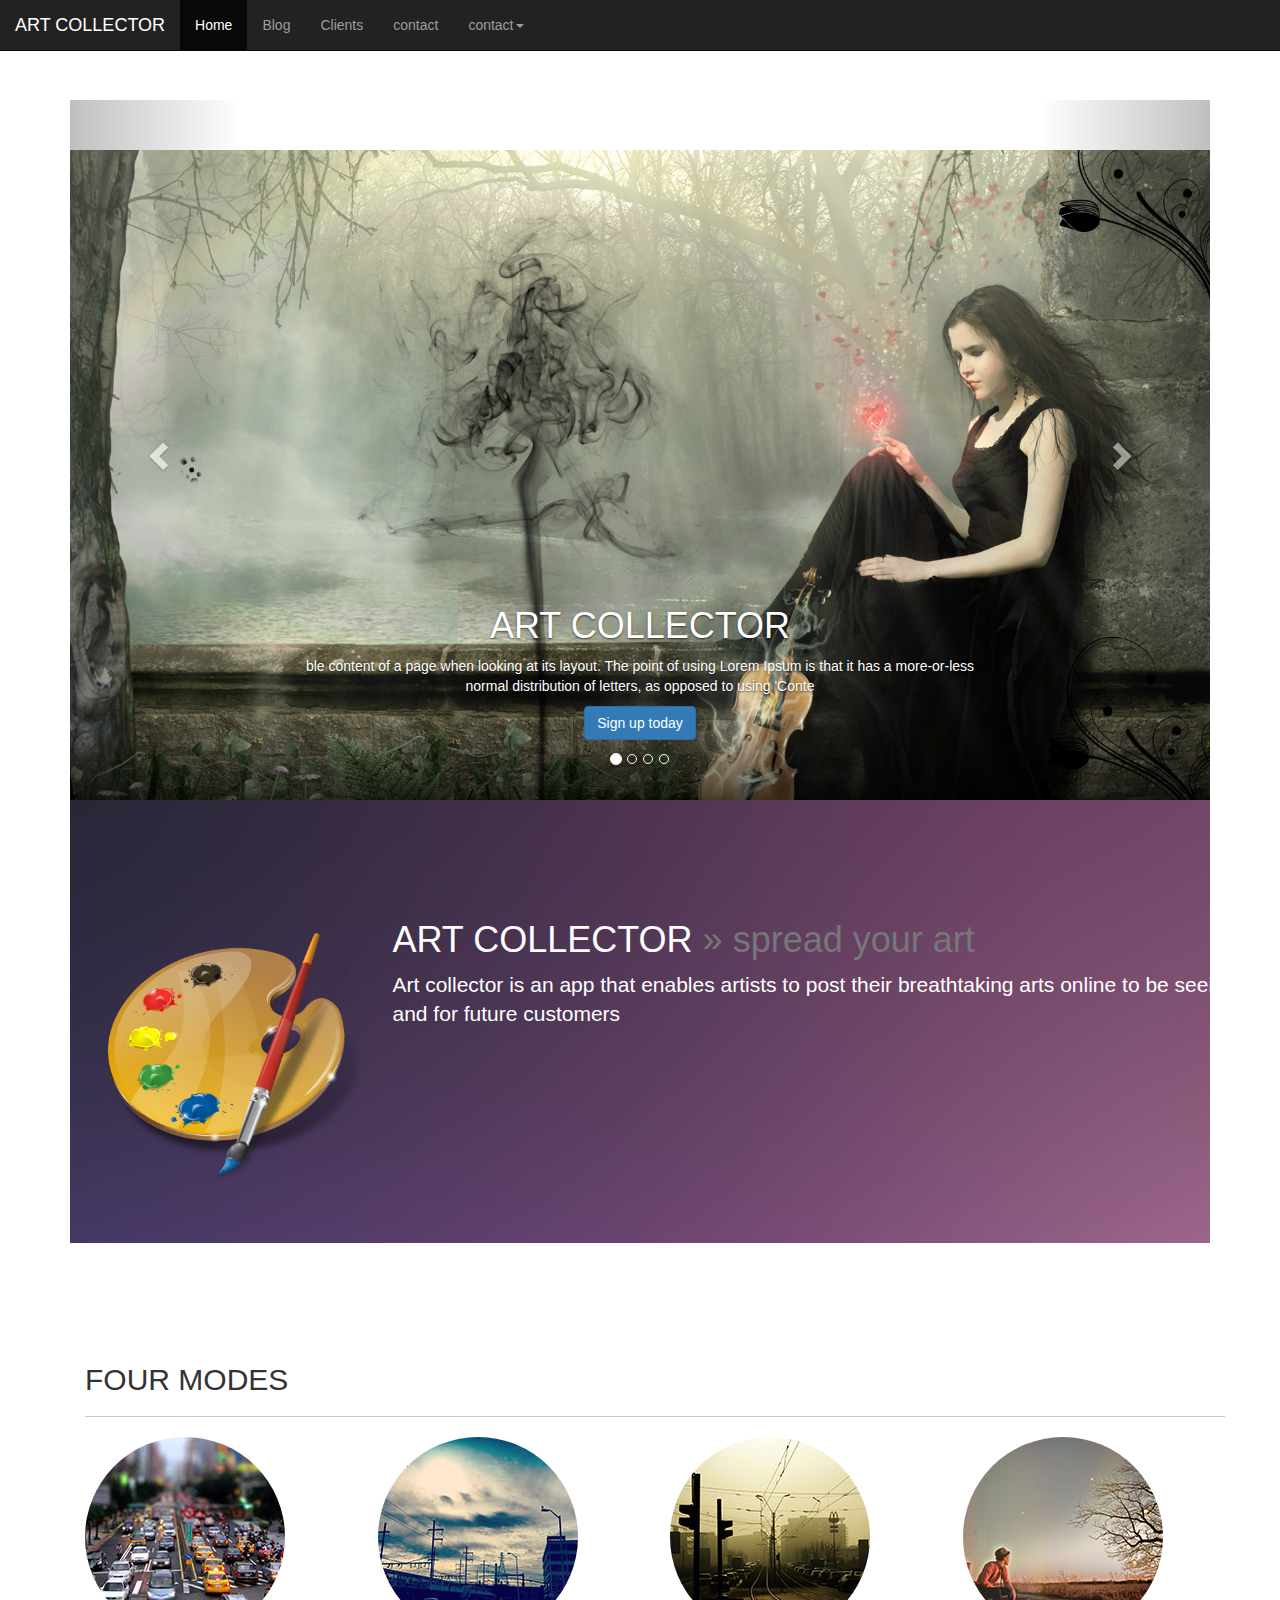
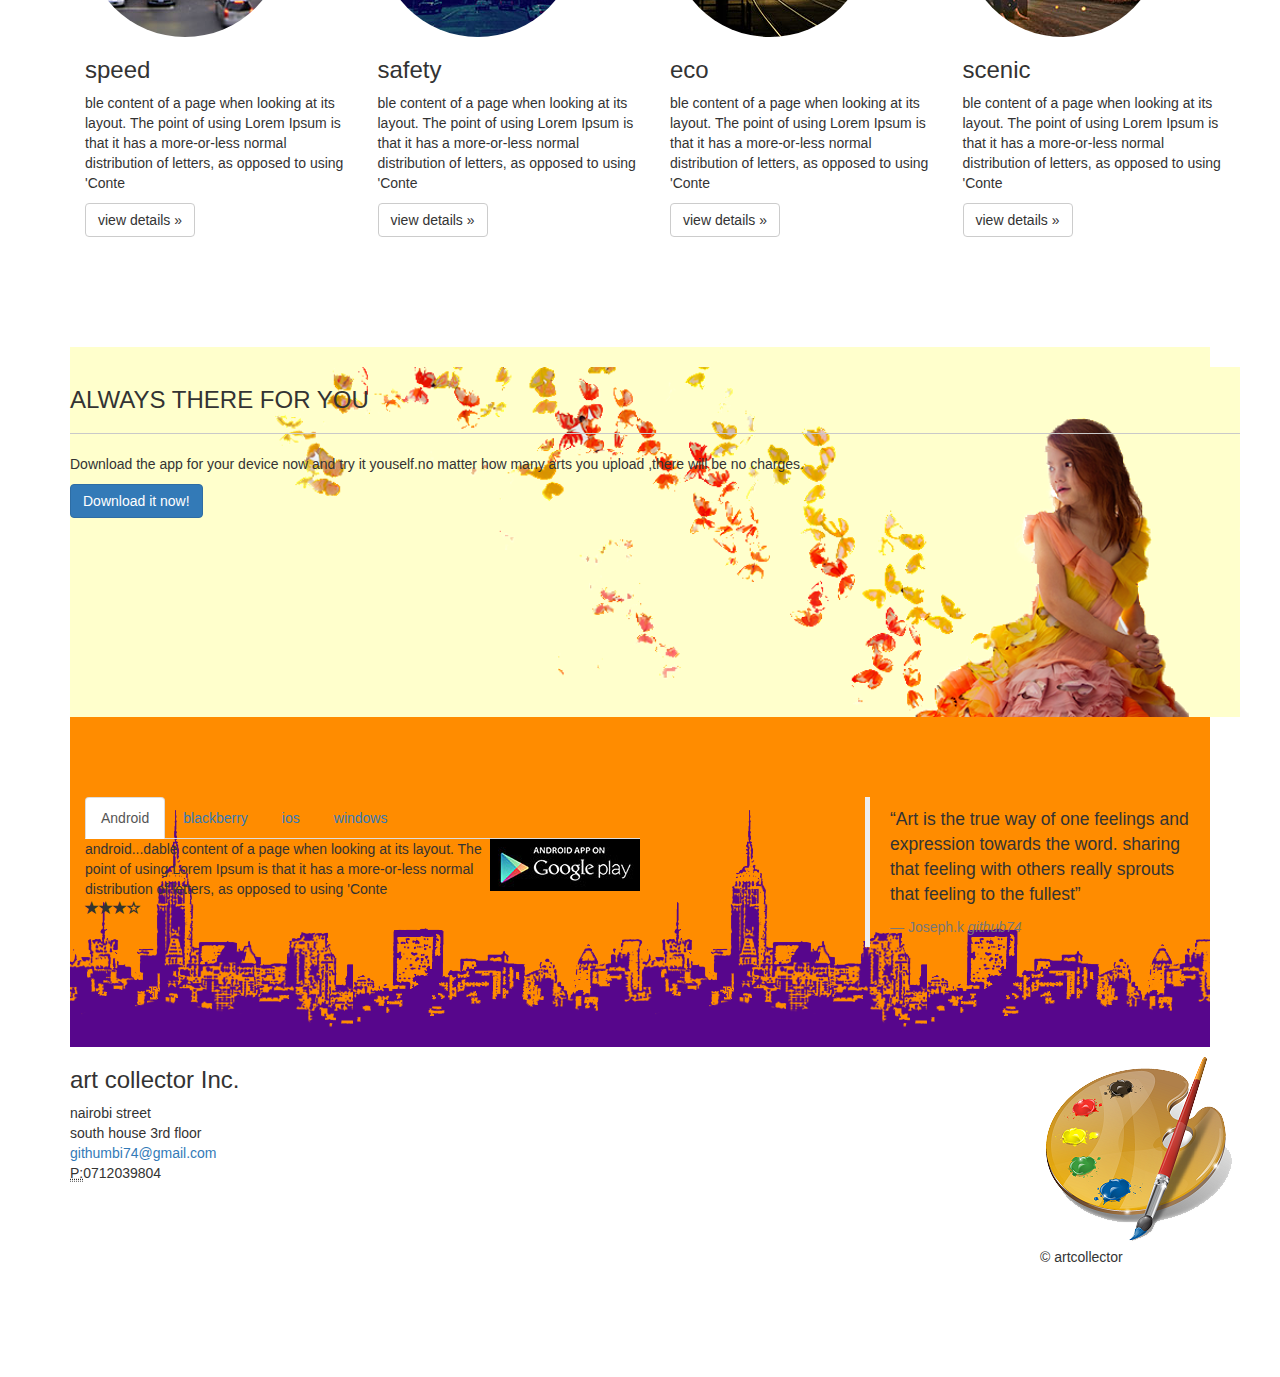
<file: art_web/index.html>
<!DOCTYPE html>
<html lang="en">
  <head>
    <meta charset="utf-8">
    <meta http-equiv="X-UA-Compatible" content="IE=edge">
    <meta name="viewport" content="width=device-width, initial-scale=1">
    <!-- The above 3 meta tags *must* come first in the head; any other head content must come *after* these tags -->
    <title>Bootstrap 101 Template</title>

    <!-- Bootstrap -->
    <link href="https://fonts.googleapis.com/css?family=Lato:300,400" rel="stylesheet">


    <link href="css/bootstrap.min.css" rel="stylesheet">
    <link rel="stylesheet" type="text/css" href="css.css">

    <!-- HTML5 shim and Respond.js for IE8 support of HTML5 elements and media queries -->
    <!-- WA RNING: Respond.js doesn't work if you view the page via file:// -->
    <!--[if lt IE 9]>
      <script src="https://oss.maxcdn.com/html5shiv/3.7.3/html5shiv.min.js"></script>
      <script src="https://oss.maxcdn.com/respond/1.4.2/respond.min.js"></script>
    <![endif]-->
    
  </head>
  <body>
  <div class="container padded">
    <nav class="navbar navbar-inverse navbar-fixed-top" role="navigation">
      <div class="navbar-header">
      <button type="button" class="navbar-toggle" data-toggle="collapse" data-target=".navbar-collapse">
        
        <span class="sr-only">Toggle navigation</span>
        <span class="icon-bar"></span>
        <span class="icon-bar"></span>
        <span class="icon-bar"></span>
      </button>
        <a class="navbar-brand" href="index.html">ART COLLECTOR</a>

      </div>
      <div class="navbar-collapse collapse">
        <ul class="nav navbar-nav">
          <li class="active"><a href="index.html">Home</a></li>
          <li><a href="blog.html">Blog</a></li>
          <li><a href="clients.html">Clients</a></li>
          <li><a href="contact.html">contact</a></li>
          <li class="dropdown">
            <a href="#" class="dropdown-toggle" data-toggle="dropdown">contact<b class="caret"></b> </a>
            <ul class="dropdown-menu">
               <li><a href="www.facebook.com">facebook</a></li>
               <li><a href="www.twitter.com">twitter</a></li>
               <li><a href="www.linkedin.com">linkedin</a></li>
               <li><a href="wwww.skype.com">skype</a></li>
              
            </ul>
          </li>
        </ul>
      </div>
    </nav>
    
    <!--end of navigation-->
      
      <div id="myCarousel" class="carousel slide">
      <ol class="carousel-indicators">
        <li data-target="#myCarousel" data-slide-to="0" class="active"></li>
        <li data-target="#myCarousel" data-slide-to="1"></li>
        <li data-target="#myCarousel" data-slide-to="2"></li>
        <li data-target="#myCarousel" data-slide-to="3"></li>
      </ol>
        <div class="carousel-inner">
          <div class="item active">
            <img class="imagi" src="img/slide1.png">
            <div class="container active">
              <div class="carousel-caption">
                <h1>ART COLLECTOR</h1>
                <P>ble content of a page when looking at its layout. The point of using Lorem Ipsum is that it has a more-or-less normal distribution of letters, as opposed to using 'Conte </P>
                <p><a href="#" class="btn btn-primary btn-large">Sign up today</a></p>
              </div>
            </div>
          </div>
          <div class="item">
            <img class="imagi" src="img/slide2.0.png">
            <div class="container active">
              <div class="carousel-caption">
                <h1>ALL YOUR ART COVERD UP</h1>
                <P>ble content of a page when looking at its layout. The point of using Lorem Ipsum is that it has a more-or-less normal distribution of letters, as opposed to using 'Conte </P>
                <p><a href="#" class="btn btn-primary btn-large">Sign up today</a></p>
              </div>
            </div>
          </div>
          <div class="item">
            <img class="imagi" src="img/slide3.png">
            <div class="container active">
              <div class="carousel-caption">
                <h1>BEST OF ALL..FREE!!!</h1>
                <P>ble content of a page when looking at its layout. The point of using Lorem Ipsum is that it has a more-or-less normal distribution of letters, as opposed to using 'Conte </P>
                <p><a href="#" class="btn btn-primary btn-large">Sign up today</a></p>
              </div>
            </div>
          </div>

          <div class="item">
            <img class="imagi" src="img/slide4.png">
            <div class="container active">
              <div class="carousel-caption">
                <h1>ANYWHERE YOU ARE, WE GOT YOU COVERED.</h1>
                <P>ble content of a page when looking at its layout. The point of using Lorem Ipsum is that it has a more-or-less normal distribution of letters, as opposed to using 'Conte </P>
                <p><a href="#" class="btn btn-primary btn-large">Sign up today</a></p>
              </div>
            </div>
          </div>
        </div>
        <a class="left carousel-control" href="#myCarousel" data-slide="prev"><span class="glyphicon glyphicon-chevron-left"></span></a>
      <a class="right carousel-control" href="#myCarousel" data-slide="next"><span class="glyphicon glyphicon-chevron-right"></span></a>
      </div>

    
    <!-- End carousel -->

    <div class="intro-block">
      <div class="container">
        <div class="row">
          <div class="col-xs-3">
            <img class="img-responsive tpad" src="img/4.png">
          </div>
          <div class="col-xs-9">
            <h1>ART COLLECTOR <span class="text-muted">&raquo; spread your art</span></h1>
            <p class="lead">Art collector is an app that enables artists to post their breathtaking arts online to be seeing and for future customers</p>
          </div>
        </div>
      </div>
    </div>

    <!--end intro Text-->

    <div class="container padded">
      <div class="row">
        <div class="col-lg-12"><h2>FOUR MODES</h2><hr></div>
      </div>
      <div class="row">
        <div class="col-sm-6 col-md-3">
          <img class="img-circle img-responsive" src="img/speed.jpg">
          <h3>speed</h3>
          <p>ble content of a page when looking at its layout. The point of using Lorem Ipsum is that it has a more-or-less normal distribution of letters, as opposed to using 'Conte</p>
          <p><a class="btn btn-default" href="#">view details &raquo;</a></p>
        </div>

        <div class="col-sm-6 col-md-3">
          <img class="img-circle img-responsive" src="img/safety.jpg">
          <h3>safety</h3>
          <p>ble content of a page when looking at its layout. The point of using Lorem Ipsum is that it has a more-or-less normal distribution of letters, as opposed to using 'Conte</p>
          <p><a class="btn btn-default" href="#">view details &raquo;</a></p>
        </div>
           
        <div class="clearfix hidden-md hidden-lg"></div>
        <div class="col-sm-6 col-md-3">
          <img class="img-circle img-responsive" src="img/eco.jpg">
          <h3>eco</h3>
          <p>ble content of a page when looking at its layout. The point of using Lorem Ipsum is that it has a more-or-less normal distribution of letters, as opposed to using 'Conte</p>
          <p><a class="btn btn-default" href="#">view details &raquo;</a></p>
        </div>

        <div class="col-sm-6 col-md-3">
          <img class="img-circle img-responsive" src="img/scenic.jpg">
          <h3>scenic</h3>
          <p>ble content of a page when looking at its layout. The point of using Lorem Ipsum is that it has a more-or-less normal distribution of letters, as opposed to using 'Conte</p>
          <p><a class="btn btn-default" href="#">view details &raquo;</a></p>
        </div>
      </div>
    </div>
        
    <!--End of page content-->

    <div class="market"  >
      <div  class="container"  >
        <div class="row">
          <div class="girl" class="col-sm-12" >
          <h3 class="tpad">ALWAYS THERE FOR YOU</h3><hr>
          <p>Download the app for your device now and try it youself.no matter how many arts you upload ,there will be no charges.</p>
          <p><a class="btn btn-large btn-primary" href="#">Download it now!</a></p>
          </div>
        </div>
      </div>
    </div>
<!--end of marketting section-->

<div class="info">
 <div class="container">
   <div class="row">
     <div class="col-sm-6 tabbable">
       <!--tabs goes here --> 
       <ul id="myTab" class="nav nav-tabs">
         <li class="active"><a href="#android" data-toggle="tab">Android</a></li>
         <li ><a href="#bib" data-toggle="tab">blackberry</a></li>
         <li ><a href="#ios" data-toggle="tab">ios</a></li>
         <li ><a href="#win" data-toggle="tab">windows</a></li>
       </ul>
       <div class="tab-content">
         <div class="tab-pane fade in active" id="android"><p><img src="img/12.jpg" alt="google" class="pull-right">android...dable content of a page when looking at its layout. The point of using Lorem Ipsum is that it has a more-or-less normal distribution of letters, as opposed to using 'Conte <br><span class="glyphicon glyphicon-star"></span><span class="glyphicon glyphicon-star"></span><span class="glyphicon glyphicon-star"></span><span class="glyphicon glyphicon-star-empty"></span></p></div>
         <div class="tab-pane fade in " id="bib"><p><img src="img/9.jpg" alt="blackberry" class="pull-right">blackberry,dable content of a page when looking at its layout. The point of using Lorem Ipsum is that it has a more-or-less normal distribution of letters, as opposed to using 'Conte <br><span class="glyphicon glyphicon-star"></span><span class="glyphicon glyphicon-star"></span><span class="glyphicon glyphicon-star"></span><span class="glyphicon glyphicon-star-empty"></span></p></div>
       <div class="tab-pane fade in " id="ios"><p><img src="img/11.jpg" alt="ios" class="pull-right">iosdable content of a page when looking at its layout. The point of using Lorem Ipsum is that it has a more-or-less normal distribution of letters, as opposed to using 'Conte <br><span class="glyphicon glyphicon-star"></span><span class="glyphicon glyphicon-star"></span><span class="glyphicon glyphicon-star"></span><span class="glyphicon glyphicon-star-empty"></span></p></div>
       <div class="tab-pane fade in " id="win"><p><img src="img/10.jpg" alt="windows" class="pull-right">windowsdable content of a page when looking at its layout. The point of using Lorem Ipsum is that it has a more-or-less normal distribution of letters, as opposed to using 'Conte <br><span class="glyphicon glyphicon-star"></span><span class="glyphicon glyphicon-star"></span><span class="glyphicon glyphicon-star"></span><span class="glyphicon glyphicon-star-empty"></span></p></div>
       </div>
       </div>
       
     <div class="col-sm-4 col-sm-offset-2">
       <!--quote goes here -->
       <blockquote >
         <p>&ldquo;Art is the true way of one feelings and expression towards the word. sharing that feeling with others really sprouts that feeling to the fullest&rdquo;</p>
         <small>Joseph.k <cite title="source title">github74</cite></small>
       </blockquote>
       
     </div>
   </div>
 </div>
 </div>

 <!--info panel end-->
    <div class="ftr">
      <div class="container">
        <div class="row">
          <footer >
            <div class="pull-left ft-space">
              <address>
                <h3>art collector Inc.</h3>
                nairobi street<br>
                south house 3rd floor<br>
                <a href="mailto: githumbi74@gmail.com">githumbi74@gmail.com</a><br>
                <abbr title="Phone">P:</abbr>0712039804 
              </address>
            </div>
            <div class="pull-right ft_space">
            <img class="img-responsive" src="img/42.png" >
            <p>&copy; artcollector</p>
              
            </div>
          </footer>
        </div>
      </div>
    </div>   
    <!-- jQuery (necessary for Bootstrap's JavaScript plugins) -->
    <script src="https://ajax.googleapis.com/ajax/libs/jquery/1.12.4/jquery.min.js"></script>
    <!-- Include all compiled plugins (below), or include individual files as needed -->
    <script src="js/bootstrap.min.js"></script>
    <script >
      $('.carousel').carousel({
        interval: 4000
      });
    </script>
  </body>
  </div>
</html>
</file>
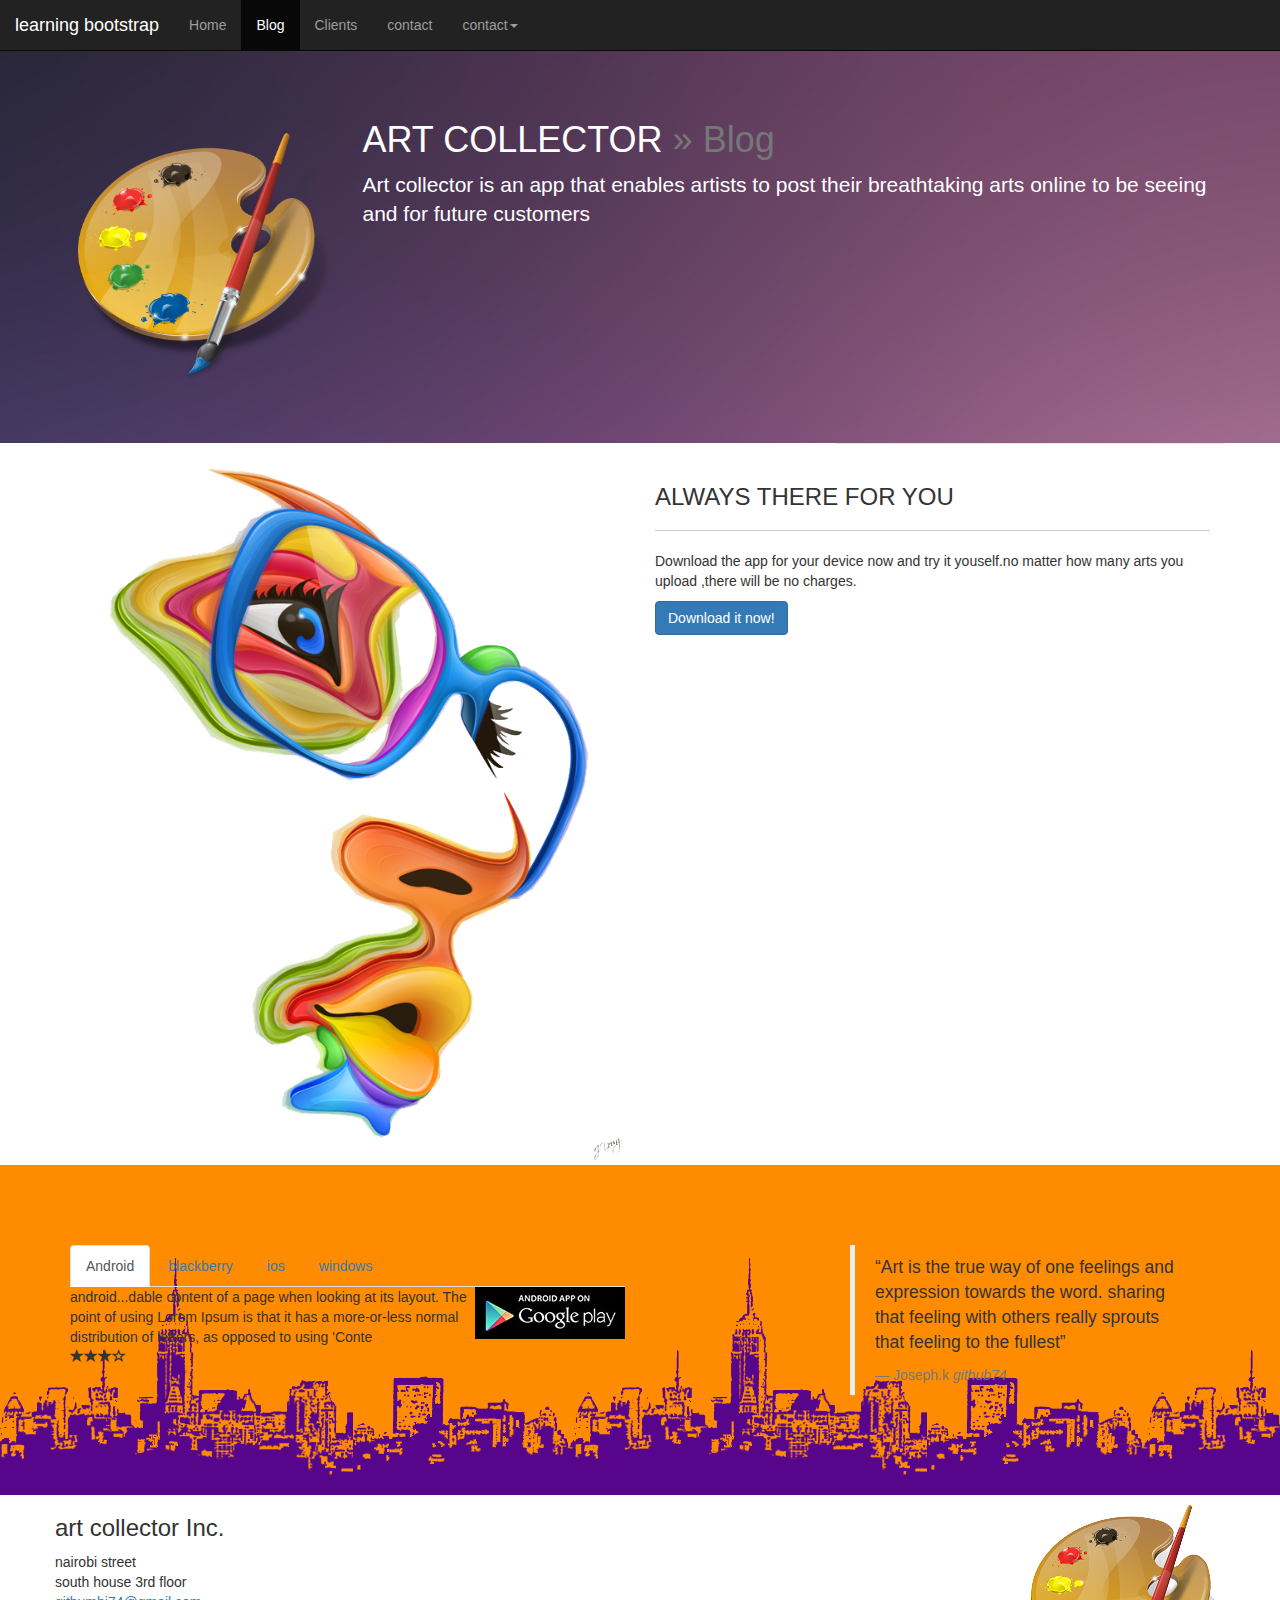
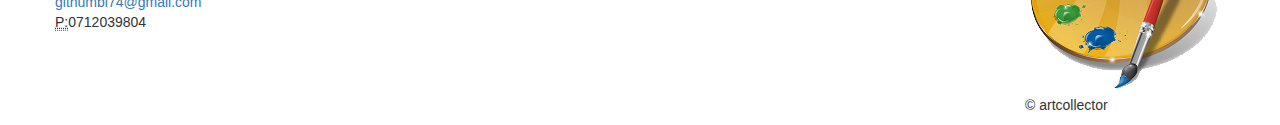
<file: art_web/blog.html>
<!DOCTYPE html>
<html lang="en">
  <head>
    <meta charset="utf-8">
    <meta http-equiv="X-UA-Compatible" content="IE=edge">
    <meta name="viewport" content="width=device-width, initial-scale=1">
    <!-- The above 3 meta tags *must* come first in the head; any other head content must come *after* these tags -->
    <title>Bootstrap 101 Template</title>

    <!-- Bootstrap -->
    <link href="css/bootstrap.min.css" rel="stylesheet">
    <link rel="stylesheet" type="text/css" href="css.css">

    <!-- HTML5 shim and Respond.js for IE8 support of HTML5 elements and media queries -->
    <!-- WARNING: Respond.js doesn't work if you view the page via file:// -->
    <!--[if lt IE 9]>
      <script src="https://oss.maxcdn.com/html5shiv/3.7.3/html5shiv.min.js"></script>
      <script src="https://oss.maxcdn.com/respond/1.4.2/respond.min.js"></script>
    <![endif]-->
    
  </head>
  <body>
    <nav class="navbar navbar-inverse navbar-fixed-top" role="navigation">
      <div class="navbar-header">
      <button type="button" class="navbar-toggle" data-toggle="collapse" data-target=".navbar-collapse">
        
        <span class="sr-only">Toggle navigation</span>
        <span class="icon-bar"></span>
        <span class="icon-bar"></span>
        <span class="icon-bar"></span>
      </button>
        <a class="navbar-brand" href="index.html">learning bootstrap</a>

      </div>
      <div class="navbar-collapse collapse">
        <ul class="nav navbar-nav">
          <li ><a href="index.html">Home</a></li>
          <li class="active"><a href="blog.html">Blog</a></li>
          <li><a href="clients.html">Clients</a></li>
          <li><a href="contact.html">contact</a></li>
          <li class="dropdown">
            <a href="#" class="dropdown-toggle" data-toggle="dropdown">contact<b class="caret"></b> </a>
            <ul class="dropdown-menu">
               <li><a href="www.facebook.com">facebook</a></li>
               <li><a href="www.twitter.com">twitter</a></li>
               <li><a href="www.linkedin.com">linkedin</a></li>
               <li><a href="wwww.skype.com">skype</a></li>
              
            </ul>
          </li>
        </ul>
      </div>
    </nav>
    
    <!--end of navigation-->

    <div class="intro-block">
      <div class="container">
        <div class="row">
          <div class="col-xs-3">
            <img class="img-responsive tpad" src="img/4.png">
          </div>
          <div class="col-xs-9">
            <h1>ART COLLECTOR <span class="text-muted">&raquo; Blog</span></h1>
            <p class="lead">Art collector is an app that enables artists to post their breathtaking arts online to be seeing and for future customers</p>
          </div>
        </div>
      </div>
    </div>

    <!--end intro Text-->
    <div class="container">
      <div class="row">
        <div class="col-sm-8 blog">
          
        </div>
        <div class="col-sm-4 sidebar"></div>
      </div>
    </div>
    <!--End of page content-->

    <div class="marketing">
      <div class="container">
        <div class="row">
          <div class="col-sm-6">
          <img class="img-responsive" src="img/3.png">
          </div>
          <div class="col-sm-6">
          <h3 class="tpad">ALWAYS THERE FOR YOU</h3><hr>
          <p>Download the app for your device now and try it youself.no matter how many arts you upload ,there will be no charges.</p>
          <p><a class="btn btn-large btn-primary" href="#">Download it now!</a></p>
          </div>
        </div>
      </div>
    </div>
<!--end of marketting section-->

<div class="info">
 <div class="container">
   <div class="row">
     <div class="col-sm-6 tabbable">
       <!--tabs goes here --> 
       <ul id="myTab" class="nav nav-tabs">
         <li class="active"><a href="#android" data-toggle="tab">Android</a></li>
         <li ><a href="#bib" data-toggle="tab">blackberry</a></li>
         <li ><a href="#ios" data-toggle="tab">ios</a></li>
         <li ><a href="#win" data-toggle="tab">windows</a></li>
       </ul>
       <div class="tab-content">
         <div class="tab-pane fade in active" id="android"><p><img src="img/12.jpg" alt="google" class="pull-right">android...dable content of a page when looking at its layout. The point of using Lorem Ipsum is that it has a more-or-less normal distribution of letters, as opposed to using 'Conte <br><span class="glyphicon glyphicon-star"></span><span class="glyphicon glyphicon-star"></span><span class="glyphicon glyphicon-star"></span><span class="glyphicon glyphicon-star-empty"></span></p></div>
         <div class="tab-pane fade in " id="bib"><p><img src="img/9.jpg" alt="blackberry" class="pull-right">blackberry,dable content of a page when looking at its layout. The point of using Lorem Ipsum is that it has a more-or-less normal distribution of letters, as opposed to using 'Conte <br><span class="glyphicon glyphicon-star"></span><span class="glyphicon glyphicon-star"></span><span class="glyphicon glyphicon-star"></span><span class="glyphicon glyphicon-star-empty"></span></p></div>
       <div class="tab-pane fade in " id="ios"><p><img src="img/11.jpg" alt="ios" class="pull-right">iosdable content of a page when looking at its layout. The point of using Lorem Ipsum is that it has a more-or-less normal distribution of letters, as opposed to using 'Conte <br><span class="glyphicon glyphicon-star"></span><span class="glyphicon glyphicon-star"></span><span class="glyphicon glyphicon-star"></span><span class="glyphicon glyphicon-star-empty"></span></p></div>
       <div class="tab-pane fade in " id="win"><p><img src="img/10.jpg" alt="windows" class="pull-right">windowsdable content of a page when looking at its layout. The point of using Lorem Ipsum is that it has a more-or-less normal distribution of letters, as opposed to using 'Conte <br><span class="glyphicon glyphicon-star"></span><span class="glyphicon glyphicon-star"></span><span class="glyphicon glyphicon-star"></span><span class="glyphicon glyphicon-star-empty"></span></p></div>
       </div>
       </div>
       
     <div class="col-sm-4 col-sm-offset-2">
       <!--quote goes here -->
       <blockquote >
         <p>&ldquo;Art is the true way of one feelings and expression towards the word. sharing that feeling with others really sprouts that feeling to the fullest&rdquo;</p>
         <small>Joseph.k <cite title="source title">github74</cite></small>
       </blockquote>
       
     </div>
   </div>
 </div>
 </div>

 <!--info panel end-->
    <div class="ftr">
      <div class="container">
        <div class="row">
          <footer >
            <div class="pull-left ft-space">
              <address>
                <h3>art collector Inc.</h3>
                nairobi street<br>
                south house 3rd floor<br>
                <a href="mailto: githumbi74@gmail.com">githumbi74@gmail.com</a><br>
                <abbr title="Phone">P:</abbr>0712039804 
              </address>
            </div>
            <div class="pull-right ft_space">
            <img class="img-responsive" src="img/42.png" >
            <p>&copy; artcollector</p>
              
            </div>
          </footer>
        </div>
      </div>
    </div>   
    <!-- jQuery (necessary for Bootstrap's JavaScript plugins) -->
    <script src="https://ajax.googleapis.com/ajax/libs/jquery/1.12.4/jquery.min.js"></script>
    <!-- Include all compiled plugins (below), or include individual files as needed -->
    <script src="js/bootstrap.min.js"></script>
  </body>
</html>
</file>
<file: art_web/css.css>
/**.well{
	background-color: blue;
	font-size: 45px;
	
}

.container{
	background-color: green;**/


.imagi{
	width: 1500px;
	height: 1000px;

}
.carousel-caption{
	z-index: 10;
}
.carousel-inner > .item > img{
	position: absolute;
	top: 50px;
	left: 0;
	min-width: 100%
	height: auto;
}
.carousel-inner >  .item{
   height: 450px;

}



.intro-block{
	background: url(img/6.jpg) repeat;
	padding: 100px 15px 60px;
	color: #fff;
}

/**.girl-left{
	padding-left: 850px;
}**/

.padded{
	padding: 100px 15px;
}
.market{
	background-image: url(img/pale.png);
	background-repeat: repeat;
}
.girl{
	height: 350px;
	background-image: url(img/99.png) ;
    background-repeat: no-repeat;
    background-position: top;
    background-size: 100%;

}

}
.text-muted{
	color: #e9e6df;
	font-weight: 100;
}

.tpad{
	padding-top: 20px;
}
.marketting{
	background-color: #e9e6df;
}

hr{
	border-top: 1px solid #c9c9c9;
}

.info{
	background: #ff8c00 url(img/7.png) repeat-x bottom;
    padding: 80px 0;
}

.ftr{
	background-color: none;
}

.sidebar{
	background-color: #e9e6df;
}
@media(min-width: 768px){
	.carousel-inner > .item{
		height: 700px;

	}
}
@media(max-width: 768px){
	.girl > img{
		height: 300px;
		width: 400px;
	}
}
font-family: 'Lato', sans-serif;
</file>
